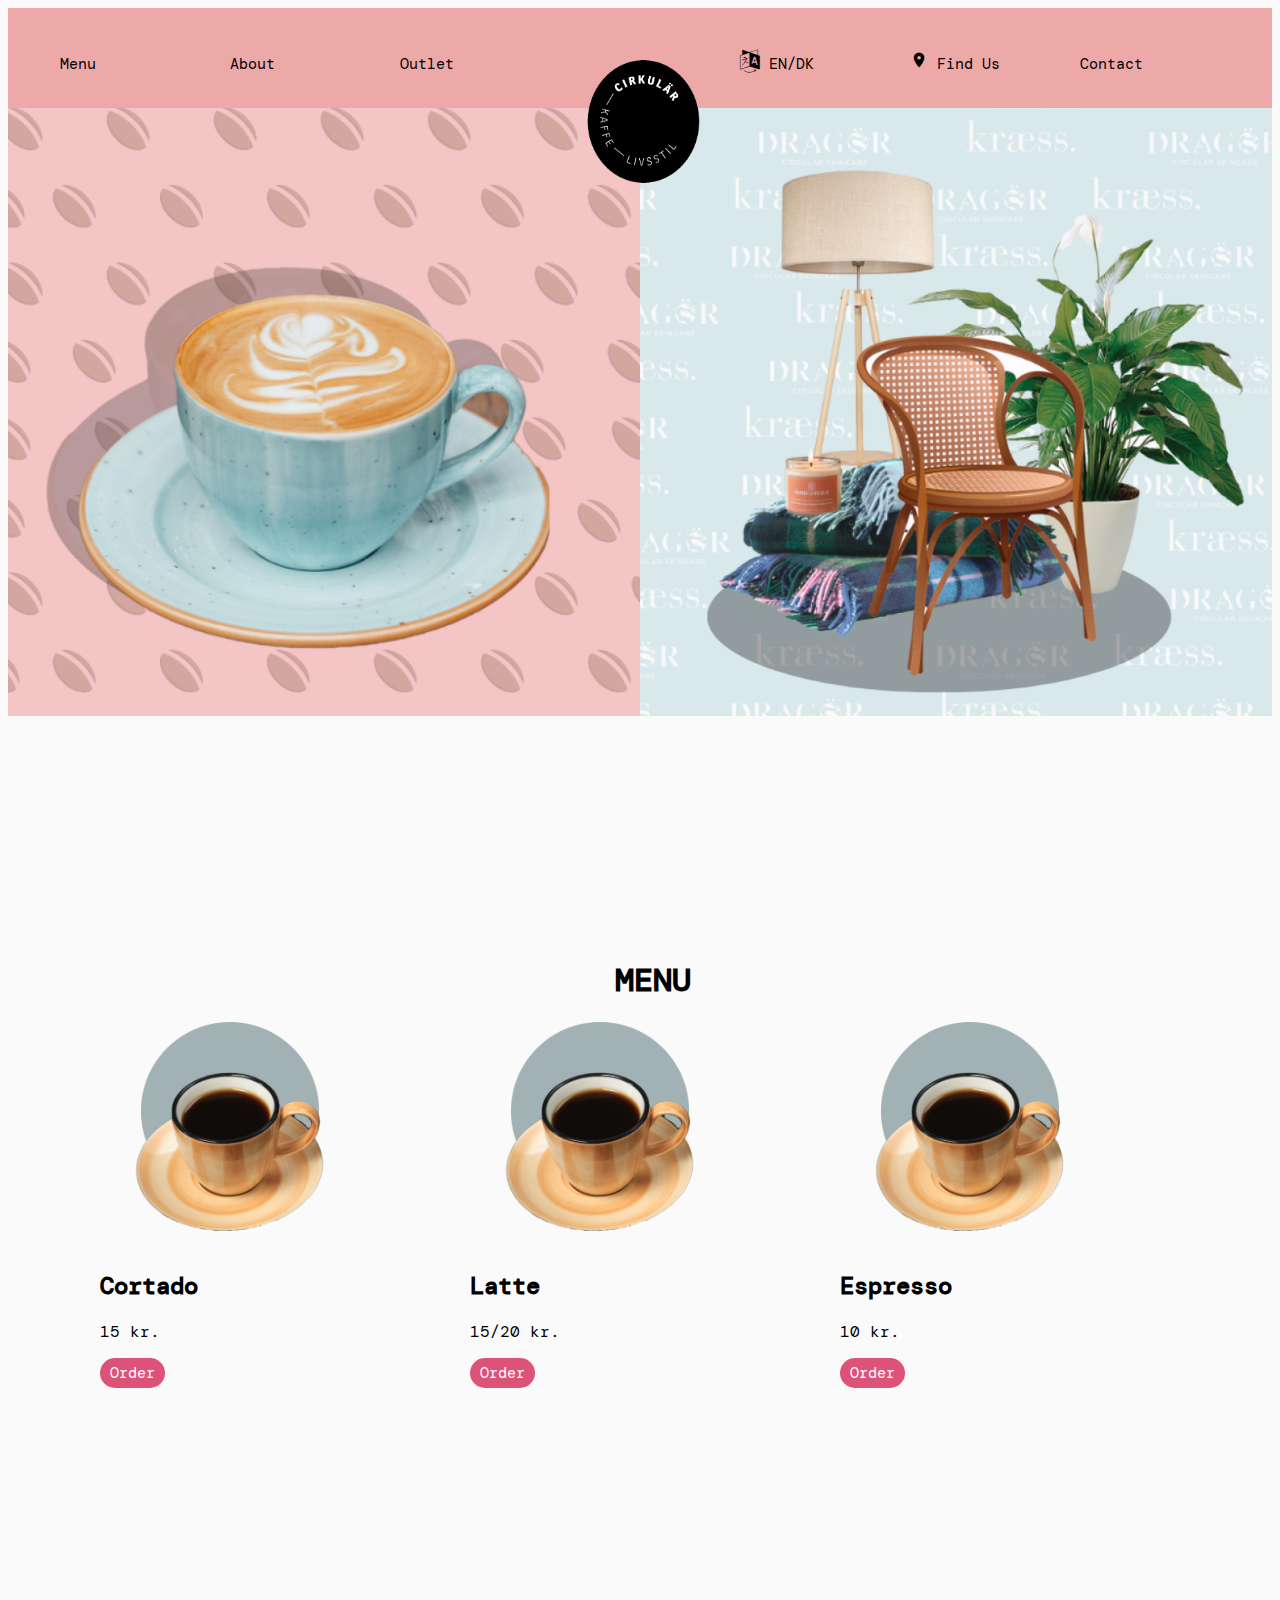
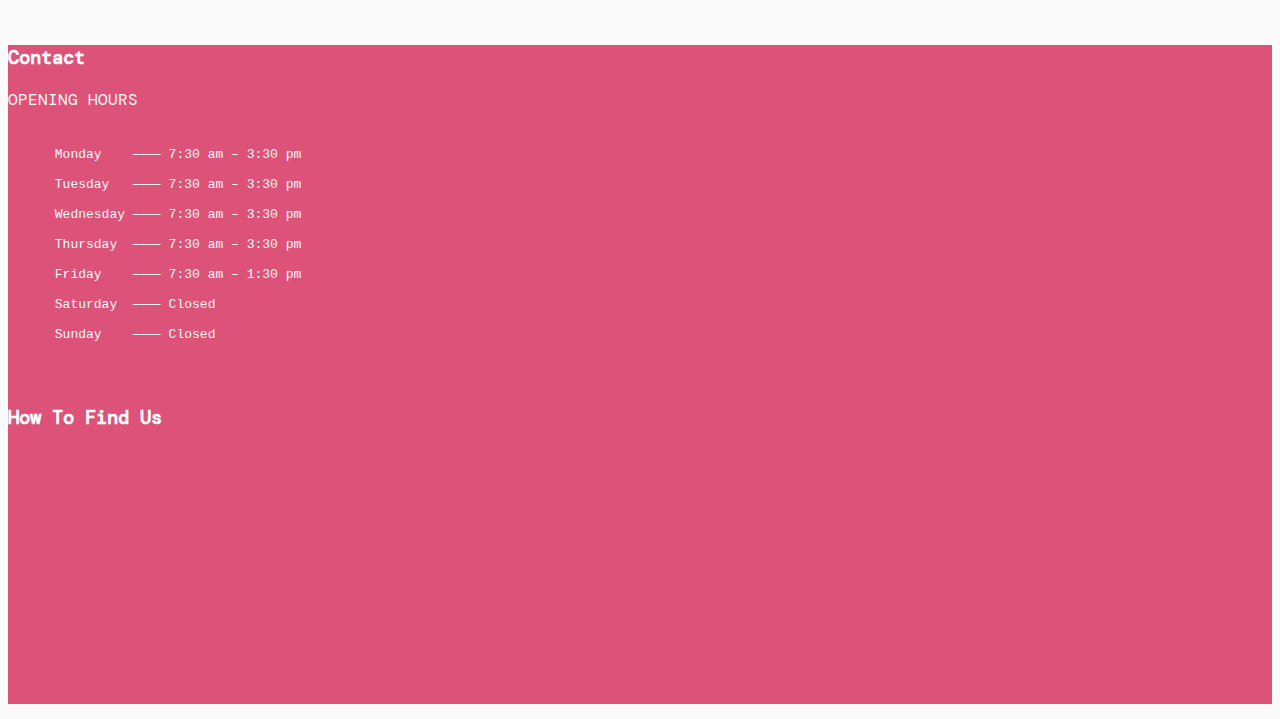
<file: SPRINT project ver 2/index.html>
<!DOCTYPE html>
<html lang="en">
<head>
  <meta charset="UTF-8">
  <meta name="viewport" content="width=device-width, initial-scale=1.0">
  <meta http-equiv="X-UA-Compatible" content="ie=edge">
  <title>Document</title>
  <link rel="stylesheet" href="css/css.css">
  <meta name="viewport" content="width=device-width, initial-scale=1">
<link href="https://fonts.googleapis.com/icon?family=Material+Icons" rel="stylesheet">
<meta name="viewport" content="width=device-width, initial-scale=1">
<link rel="stylesheet" href="https://cdnjs.cloudflare.com/ajax/libs/font-awesome/4.7.0/css/font-awesome.min.css">


  <link rel="preconnect" href="https://fonts.googleapis.com">
<link rel="preconnect" href="https://fonts.gstatic.com" crossorigin>
<link href="https://fonts.googleapis.com/css2?family=Fraunces:opsz,wght@9..144,600&display=swap" rel="stylesheet">
<style>
  @import url('https://fonts.googleapis.com/css2?family=DM+Mono&family=Fraunces:opsz,wght@9..144,600&display=swap');
</style>

</head>


<header>

  <div class="topnav">
    <ol>
    <a href="#menu">Menu</a>
    <a href="#about">About</a>
    <a href="#outlet">Outlet</a>
    <a href="index.html"><img src="images/Logo.png" alt="Home"></a>
    <a href="#"> <i class="fa fa-language" style="font-size:23px"></i> EN/DK</a>
    <a href="find-us.html"> <i class="material-icons" style="font-size:18px">place</i> Find Us</a>
    <a href="#">Contact</a>
    
    </ol>
  </div>
  
  </header>

<body>
 
<!-- Photos of coffee and outlet-->
<div id="ads"> 

  <div id="cafead">
  <img src="images/cafead.png">
  </div>

  <div id="outletad">
  <img src="images/outletad.png">
  </div>
</div>
<!---->

<br>
<br>
<br>
<br>
<br>
<br>

<!-- Menu -->
<div id="menu">

 <h1>MENU</h1> 

</div>

<div class="row">
  <div class="column">
    <img id="yellow" src="images/cafeyellow.png">
    <h2>Cortado</h2>
    <p>15 kr.</p>
    <button>Order</button>
  </div>

  <div class="column">
    <img id="yellow" src="images/cafeyellow.png">
    <h2>Latte</h2>
    <p>15/20 kr.</p>
    <button>Order</button>
  </div>

  <div class="column">
    <img id="yellow" src="images/cafeyellow.png">
    <h2>Espresso</h2>
    <p>10 kr.</p>
    <button>Order</button>
  </div>
  
</div>

</div>

  <script src="js/js.js"></script>
</body>

<br><br><br><br><br><br><br><br><br><br><br><br>
<br><br><br><br><br><br><br><br><br><br><br><br>



<footer>
  <div>
    <h3>
      Contact
    </h3>
    <p>OPENING HOURS <br> <br>
      <pre>
      Monday    ⎯⎯⎯⎯ 7:30 am – 3:30 pm <br>
      Tuesday   ⎯⎯⎯⎯ 7:30 am – 3:30 pm <br>
      Wednesday ⎯⎯⎯⎯ 7:30 am – 3:30 pm <br>
      Thursday  ⎯⎯⎯⎯ 7:30 am – 3:30 pm <br>
      Friday    ⎯⎯⎯⎯ 7:30 am – 1:30 pm <br>
      Saturday  ⎯⎯⎯⎯ Closed <br>
      Sunday    ⎯⎯⎯⎯ Closed <br>
      
    </pre>
      
    </p>
  </div>
  <aside>
    <h3>How To Find Us</h3>
   <iframe src="https://www.google.com/maps/embed?pb=!1m18!1m12!1m3!1d2224.306280455488!2d10.147250075977512!3d56.117219763864796!2m3!1f0!2f0!3f0!3m2!1i1024!2i768!4f13.1!3m3!1m2!1s0x464c6a9e048933af%3A0x7784e14d083fc32c!2sRingvej%20Syd%20104%2C%208260%20Viby!5e0!3m2!1sen!2sdk!4v1693663460819!5m2!1sen!2sdk" width="400" height="250" style="border:0;" allowfullscreen="" loading="lazy" referrerpolicy="no-referrer-when-downgrade"></iframe>
  </aside>
</footer>




</html>
</file>
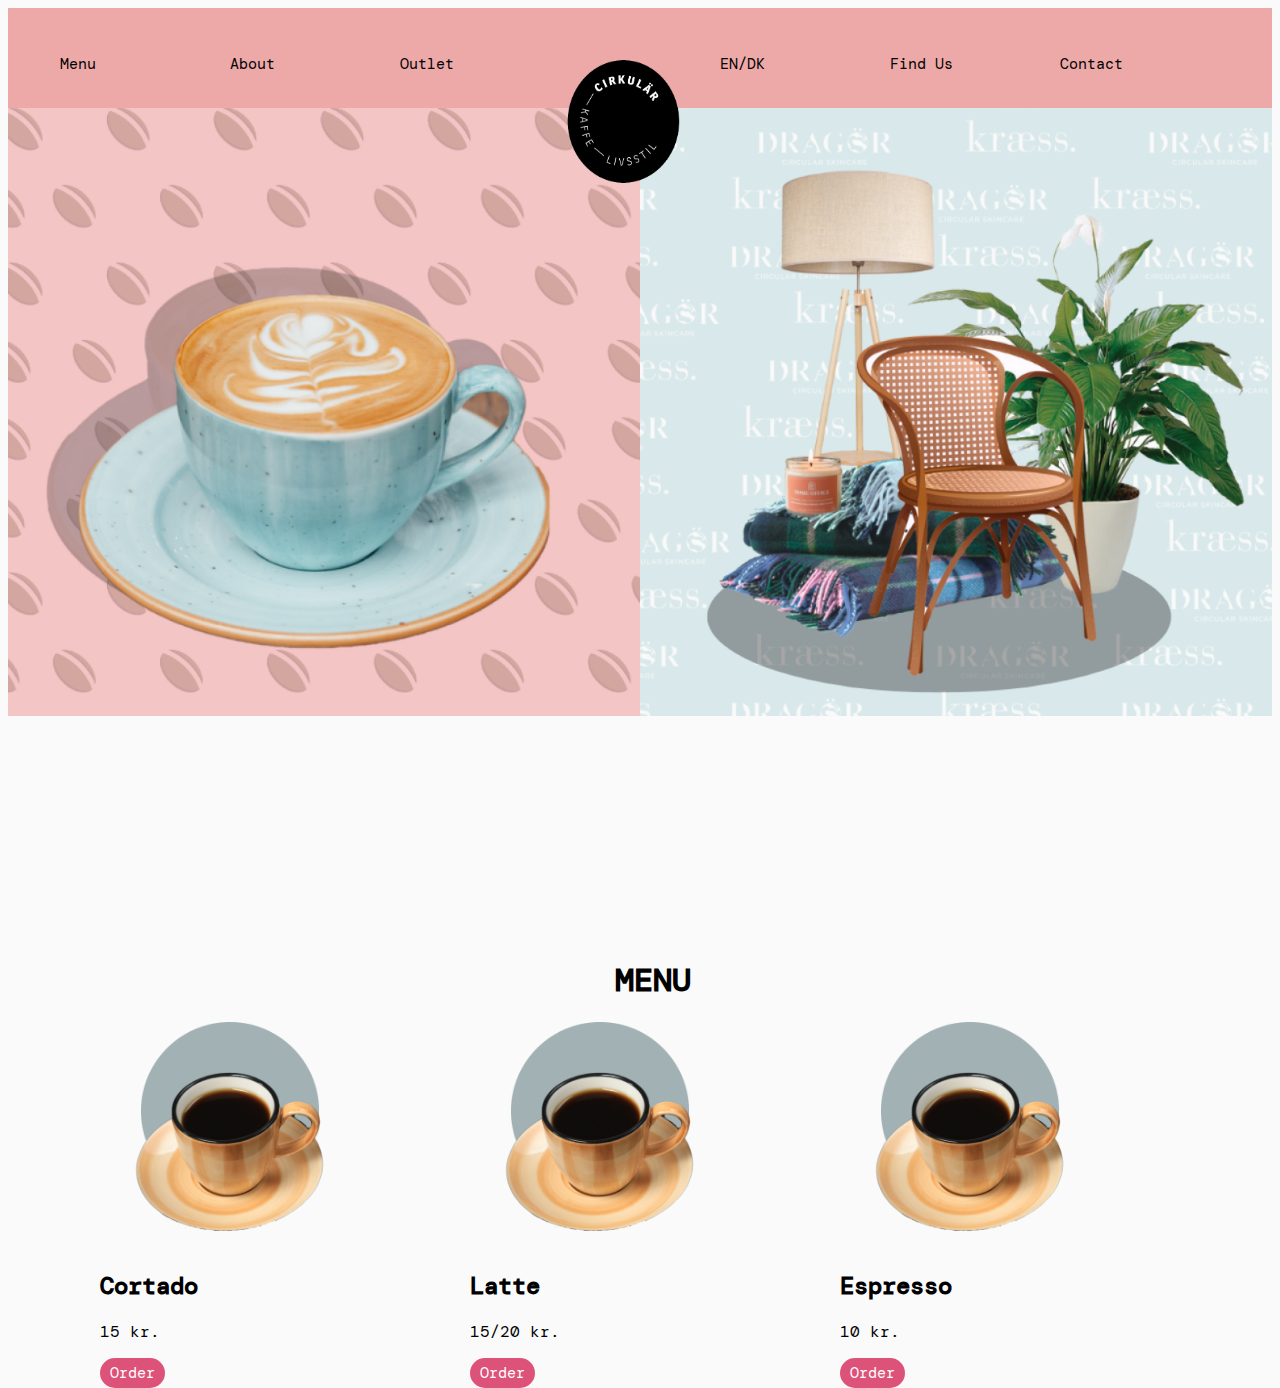
<file: SPRINT project/index.html>
<!DOCTYPE html>
<html lang="en">
<head>
  <meta charset="UTF-8">
  <meta name="viewport" content="width=device-width, initial-scale=1.0">
  <meta http-equiv="X-UA-Compatible" content="ie=edge">
  <title>Document</title>
  <link rel="stylesheet" href="css/css.css">

  <link rel="preconnect" href="https://fonts.googleapis.com">
<link rel="preconnect" href="https://fonts.gstatic.com" crossorigin>
<link href="https://fonts.googleapis.com/css2?family=Fraunces:opsz,wght@9..144,600&display=swap" rel="stylesheet">
<style>
  @import url('https://fonts.googleapis.com/css2?family=DM+Mono&family=Fraunces:opsz,wght@9..144,600&display=swap');
</style>

</head>


<header>

  <div class="topnav">
    <ol>
    <a href="#menu">Menu</a>
    <a href="#about">About</a>
    <a href="#outlet">Outlet</a>
    <img src="images/Logo.png" alt="Logo">
    <a href="#">EN/DK</a>
    <a href="find-us.html">Find Us</a>
    <a href="#">Contact</a>
    
    </ol>
  </div>
  
  </header>

<body>
 
<!-- Photos of coffee and outlet-->
<div id="ads"> 

  <div id="cafead">
  <img src="images/cafead.png">
  </div>

  <div id="outletad">
  <img src="images/outletad.png">
  </div>
</div>
<!---->

<br>
<br>
<br>
<br>
<br>
<br>

<!-- Menu -->
<div id="menu">

 <h1>MENU</h1> 

</div>

<div class="row">
  <div class="column">
    <img id="yellow" src="images/cafeyellow.png">
    <h2>Cortado</h2>
    <p>15 kr.</p>
    <button>Order</button>
  </div>

  <div class="column">
    <img id="yellow" src="images/cafeyellow.png">
    <h2>Latte</h2>
    <p>15/20 kr.</p>
    <button>Order</button>
  </div>

  <div class="column">
    <img id="yellow" src="images/cafeyellow.png">
    <h2>Espresso</h2>
    <p>10 kr.</p>
    <button>Order</button>
  </div>
</div>

</div>
<!---->



  <script src="js/js.js"></script>
</body>







</html>
</file>
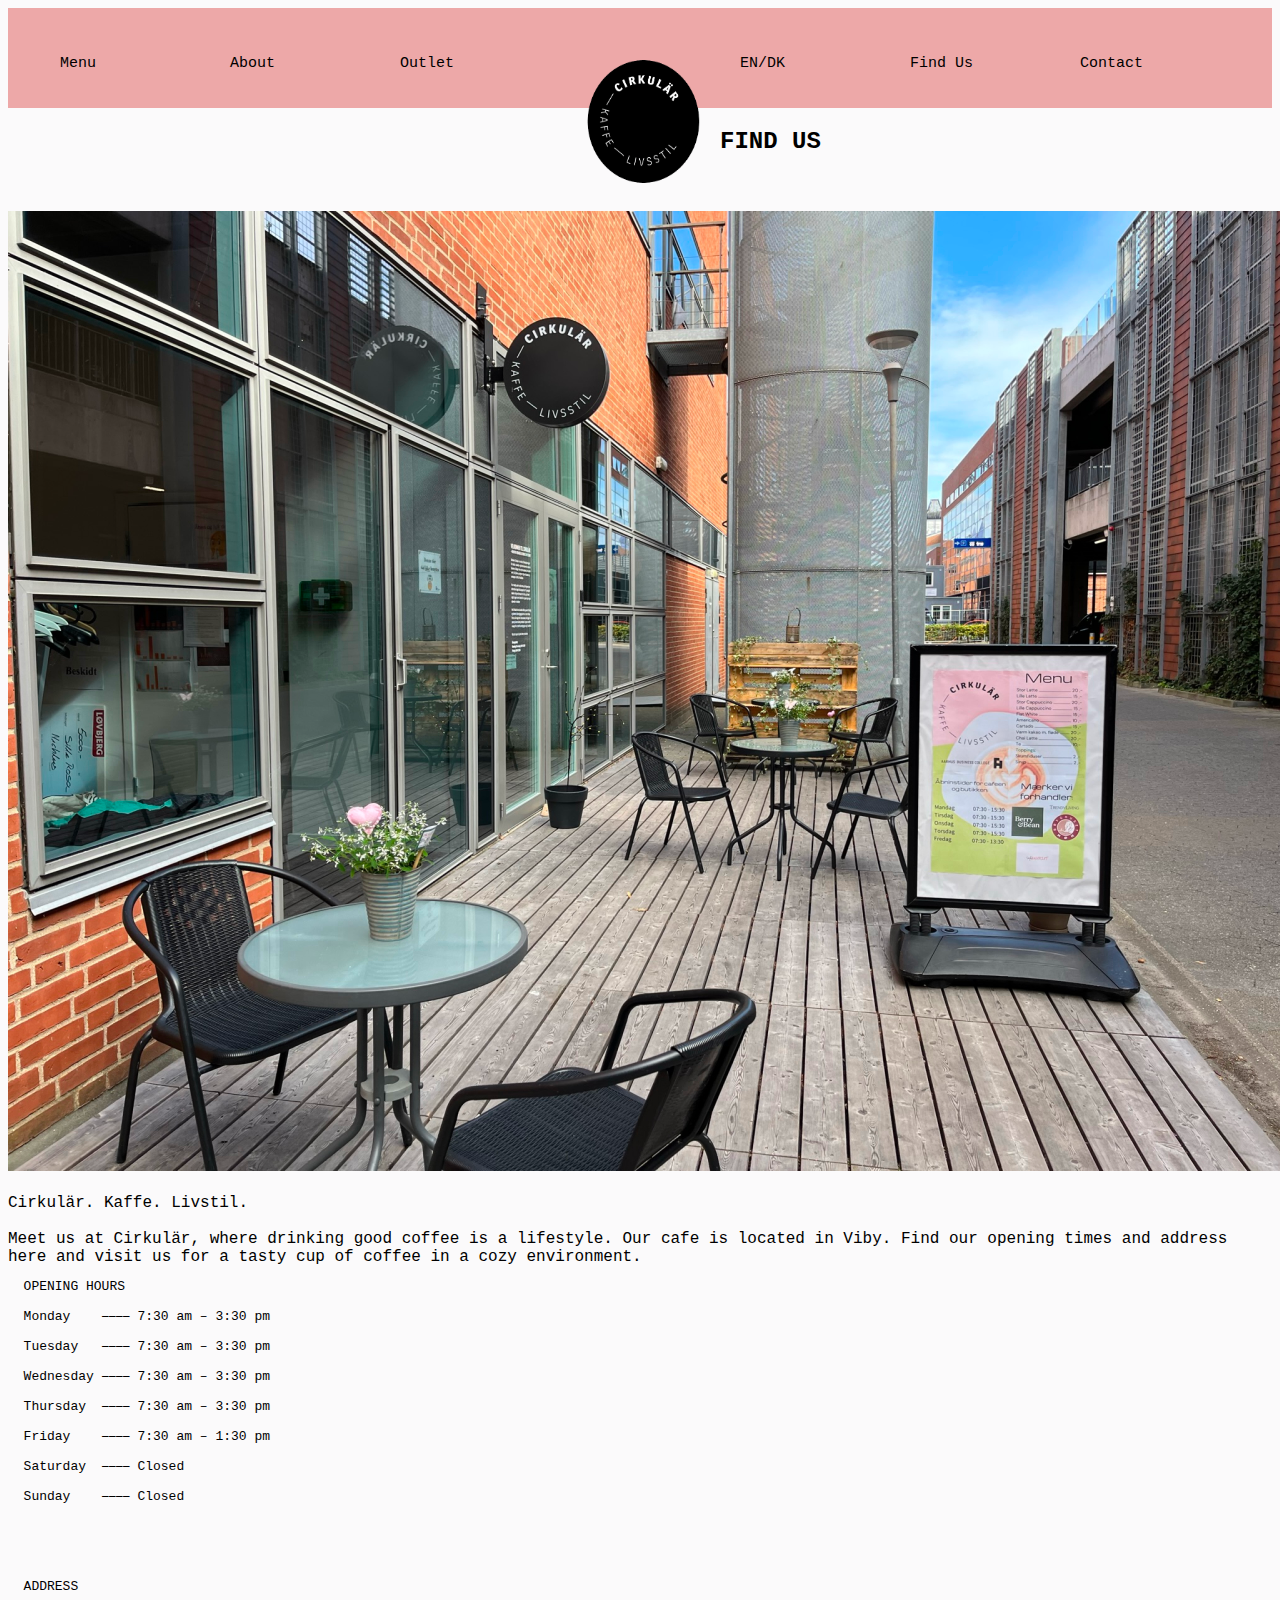
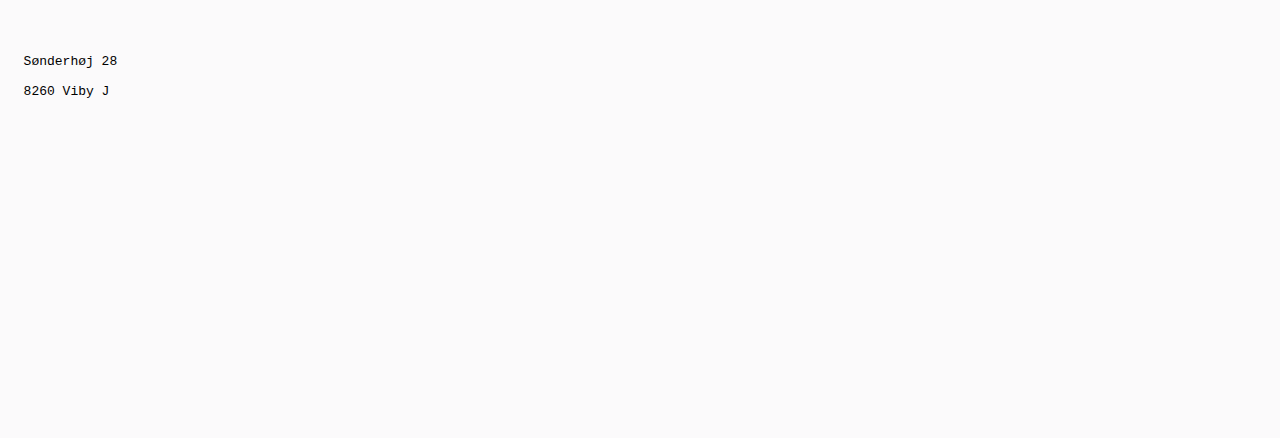
<file: SPRINT project ver 2/find-us.html>
<!DOCTYPE html>
<html lang="en">
<head>
  <meta charset="UTF-8">
  <meta name="viewport" content="width=device-width, initial-scale=1.0">
  <meta http-equiv="X-UA-Compatible" content="ie=edge">
  <title>Find us - Cirkular</title>
  <link rel="stylesheet" href="css/css.css">
</head>


<header>

  <div class="topnav">
    <ol>
    <a href="#menu">Menu</a>
    <a href="#about">About</a>
    <a href="#outlet">Outlet</a>
    <a href="index.html"><img src="images/Logo.png" alt="Home"></a>
    <!--<img src="images/Logo.png" alt="Logo"> -->
    <a href="#">EN/DK</a>
    <a href="find-us.html">Find Us</a>
    <a href="#">Contact</a>
    
    </ol>
  </div>
  
  </header>


<body>

<h2>FIND US</h2>

<br>
<br>

<img src="images/CafeEntrance1.png" alt="CafeEntrance">

<div>
  <br>
  Cirkulär. Kaffe. Livstil. 
  <br>
  <br>

Meet us at Cirkulär, where drinking good coffee is a lifestyle.

Our cafe is located in Viby. Find our opening times and address here and visit us for a tasty cup of coffee in a cozy environment.


<br>
</div>

<div><pre>
  OPENING HOURS
 
  Monday    ⎯⎯⎯⎯ 7:30 am – 3:30 pm <br>
  Tuesday   ⎯⎯⎯⎯ 7:30 am – 3:30 pm <br>
  Wednesday ⎯⎯⎯⎯ 7:30 am – 3:30 pm <br>
  Thursday  ⎯⎯⎯⎯ 7:30 am – 3:30 pm <br>
  Friday    ⎯⎯⎯⎯ 7:30 am – 1:30 pm <br>
  Saturday  ⎯⎯⎯⎯ Closed <br>
  Sunday    ⎯⎯⎯⎯ Closed <br>
  <br>
  <br>
  ADDRESS
  <br>
  <br>
  Sønderhøj 28 <br>
  8260 Viby J
</div>

<div>
  <iframe src="https://www.google.com/maps/embed?pb=!1m18!1m12!1m3!1d16321.052889277738!2d10.138795167815198!3d56.1090370937278!2m3!1f0!2f0!3f0!3m2!1i1024!2i768!4f13.1!3m3!1m2!1s0x464c41313bdf1129%3A0x4061eb0834a8568a!2zQ2lya3Vsw6Ry!5e0!3m2!1sen!2sdk!4v1695366509674!5m2!1sen!2sdk" width="400" height="300" style="border:0;" allowfullscreen="" loading="lazy" referrerpolicy="no-referrer-when-downgrade"></iframe>
</div>

</pre>
  
  <script src="js/js.js"></script>
</body>
</html>


<!-- -->
</file>
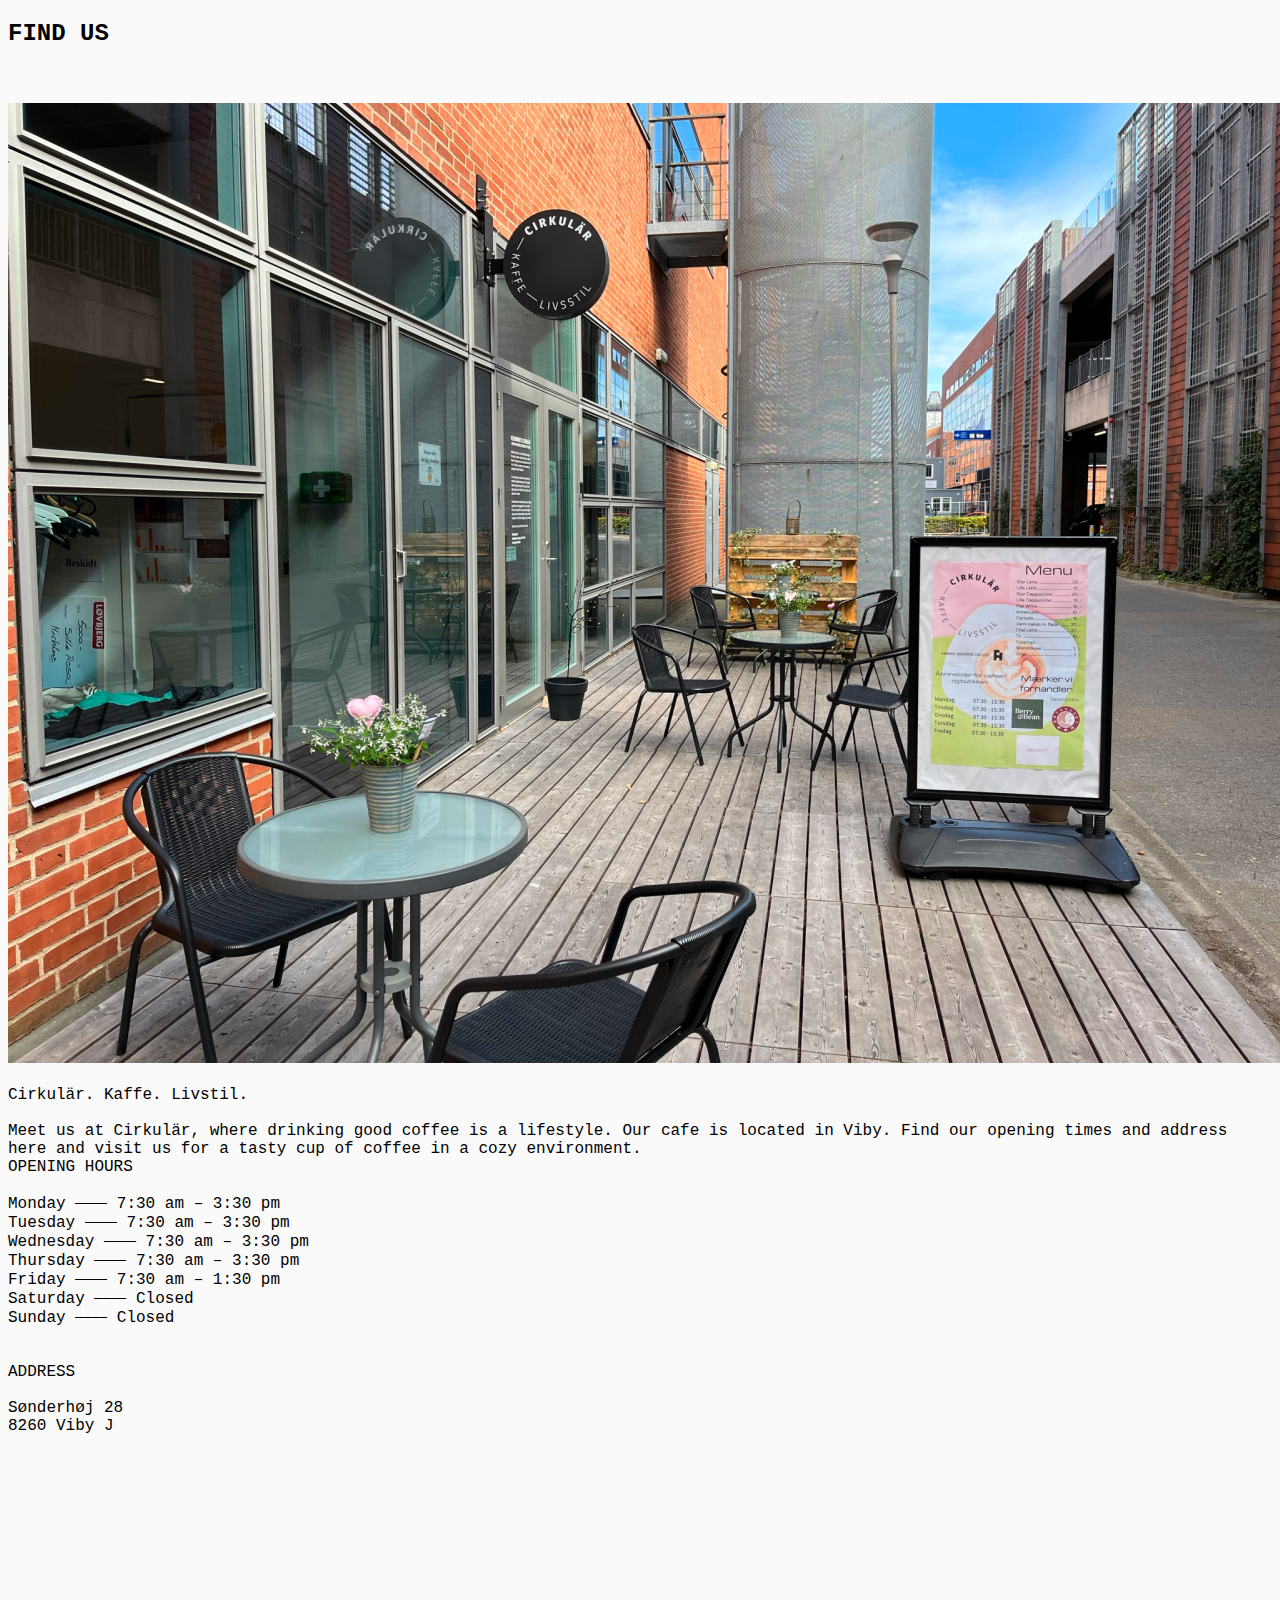
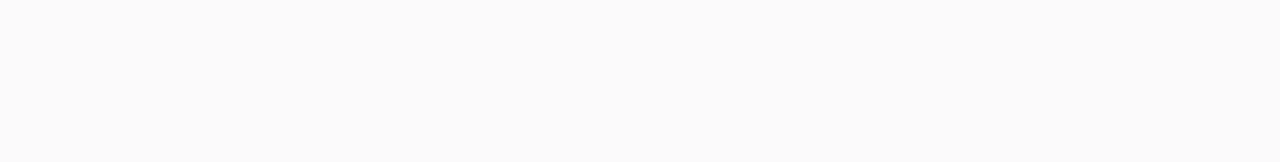
<file: SPRINT project/find-us.html>
<!DOCTYPE html>
<html lang="en">
<head>
  <meta charset="UTF-8">
  <meta name="viewport" content="width=device-width, initial-scale=1.0">
  <meta http-equiv="X-UA-Compatible" content="ie=edge">
  <title>Find us - Cirkular</title>
  <link rel="stylesheet" href="css/css.css">
</head>

<body>

<h2>FIND US</h2>

<br>
<br>

<img src="images/CafeEntrance1.png" alt="CafeEntrance">

<div>
  <br>
  Cirkulär. Kaffe. Livstil. 
  <br>
  <br>

Meet us at Cirkulär, where drinking good coffee is a lifestyle.

Our cafe is located in Viby. Find our opening times and address here and visit us for a tasty cup of coffee in a cozy environment.


<br>
</div>

<div>
  OPENING HOURS
  <br>
  <br>
  Monday    ⎯⎯⎯⎯ 7:30 am – 3:30 pm <br>
  Tuesday   ⎯⎯⎯⎯ 7:30 am – 3:30 pm <br>
  Wednesday ⎯⎯⎯⎯ 7:30 am – 3:30 pm <br>
  Thursday  ⎯⎯⎯⎯ 7:30 am – 3:30 pm <br>
  Friday    ⎯⎯⎯⎯ 7:30 am – 1:30 pm <br>
  Saturday  ⎯⎯⎯⎯ Closed <br>
  Sunday    ⎯⎯⎯⎯ Closed <br>
  <br>
  <br>
  ADDRESS
  <br>
  <br>
  Sønderhøj 28 <br>
  8260 Viby J
</div>

<div>
  <iframe src="https://www.google.com/maps/embed?pb=!1m18!1m12!1m3!1d16321.052889277738!2d10.138795167815198!3d56.1090370937278!2m3!1f0!2f0!3f0!3m2!1i1024!2i768!4f13.1!3m3!1m2!1s0x464c41313bdf1129%3A0x4061eb0834a8568a!2zQ2lya3Vsw6Ry!5e0!3m2!1sen!2sdk!4v1695366509674!5m2!1sen!2sdk" width="400" height="300" style="border:0;" allowfullscreen="" loading="lazy" referrerpolicy="no-referrer-when-downgrade"></iframe>
</div>


  
  
  <script src="js/js.js"></script>
</body>
</html>


<!-- -->
</file>
<file: SPRINT project ver 2/css/css.css>
/* Define variables in the :root */
:root {
    --navbar: #EDA8A8 ;
    --backgr:#FBFAFB;
    --dirtyWhite: #FBFAFB;
    --lightBlue: #D9E9EB;
    --dirtyBlack: #383239;
    --basePink: #EDA8A8;
    --accentPink: #DC5278;
    --gray: #A1B1B4;

  }

body{
    font-family: 'DM Mono', monospace;
    background-color:#FBFAFB;
  
}

.topnav{
  background-color: #EDA8A8 ;
  width: 100%;
  padding-bottom: 40px;
  padding-top: 40px;
  margin-left: auto;
  margin-right: auto;
  align-items: center;
  height: 20px;
  z-index: 100;
  position: relative;
}

.topnav a{
  text-decoration: none;
  padding-left: 20px;
  color: black;
  font-family: 'DM Mono', monospace;
}

.topnav a:hover{
  color:#FBFAFB;
  text-decoration: underline 2px;
  
}

.topnav img{
  float: left;
  width: 150px;
  height: 150px;
  position: center;
  display: block;
  z-index: 1000;
}

display: clear;

.topnav
{
	width: 1200px;
	text-align: center;
	padding-left: 10px;
	margin-left: auto;
	margin-right: auto;
  z-index: 1000;
}

ol
{
	padding: 0;
	margin: 0;
	list-style-type: none;
	line-height: 200%;
	height: 42px;
	margin-left: auto;
	margin-right: auto;
	width: 1200px;
}

ol p
{
	
	text-align: left;
	margin: 0 0;
	width: 190px;
	float: left;
	padding-right: 6%;
}

ol a
{
	color: white;
	text-decoration: none;
	display: block;
	font-size: 15px;
	width: 150px;
	margin-left: auto;
	margin-right: auto;
	display: inline-block;
	float: left;
}

#cafead img{
  width:50%;
  float: left;
}

#outletad img{
  width: 50%;
}

#ads img {
  position: relative;
  top: -90px;
}

h1{
  margin-left: auto;
  margin-right: auto;
  display: block;
  width: 50px;
}


#yellow{
  display: block;
  width: 350px;
}

#blue{
  display: block;
  width: 200px;
}

#pink{
  display: block;
  width: 350px;
}

#first
{
  width:1300px;
}

#green{
  clear: both;
  width: 300px;
}

.column {
  float: left;
  width: 30%;
  height: 100px;
  justify-content: center;
}


.row {
  display: flex;
  justify-content: center;
  clear: both;
  margin-left: 30px;

}

button{
  background-color: #DC5278;
  font-family: 'DM Mono', monospace;
  font-size: 15px;
  border-radius: 24px;
  color: white;
  border: none;
  cursor: pointer;
  padding-left: 10px;
  padding-right: 10px;
  padding-top: 5px;
  padding-bottom: 5px;
}

button:hover{
  background-color: #CB4167;
}

footer {
  background-color: #DC5278;
  color:#FBFAFB;
  text-align: left;
}
</file>
<file: SPRINT project/css/css.css>
/* Define variables in the :root */
:root {
    --navbar: #EDA8A8 ;
    --backgr:#FBFAFB;
    --dirtyWhite: #FBFAFB;
    --lightBlue: #D9E9EB;
    --dirtyBlack: #383239;
    --basePink: #EDA8A8;
    --accentPink: #DC5278;
    --gray: #A1B1B4;

  }

body{
    font-family: 'DM Mono', monospace;
    background-color:#FBFAFB;
  
}

.topnav{
  background-color: #EDA8A8 ;
  width: 100%;
  padding-bottom: 40px;
  padding-top: 40px;
  margin-left: auto;
  margin-right: auto;
  align-items: center;
  height: 20px;
  z-index: 100;
  position: relative;
}

.topnav a{
  text-decoration: none;
  padding-left: 20px;
  color: black;
  font-family: 'DM Mono', monospace;
}

.topnav a:hover{
  color:#FBFAFB;
  text-decoration: underline 2px;
  
}

.topnav img{
  float: left;
  width: 150px;
  height: 150px;
  position: center;
  display: block;
  z-index: 1000;
}

display: clear;

.topnav
{
	width: 1200px;
	text-align: center;
	padding-left: 10px;
	margin-left: auto;
	margin-right: auto;
  z-index: 1000;
}


ol
{
	padding: 0;
	margin: 0;
	list-style-type: none;
	line-height: 200%;
	height: 42px;
	margin-left: auto;
	margin-right: auto;
	width: 1200px;
}

ol p
{
	
	text-align: left;
	margin: 0 0;
	width: 190px;
	float: left;
	padding-right: 6%;
}

ol a
{
	color: white;
	text-decoration: none;
	display: block;
	font-size: 15px;
	width: 150px;
	margin-left: auto;
	margin-right: auto;
	display: inline-block;
	float: left;
}

#cafead img{
  width:50%;
  float: left;
}

#outletad img{
  width: 50%;
}

#ads img {
  position: relative;
  top: -90px;
}

h1{
  margin-left: auto;
  margin-right: auto;
  display: block;
  width: 50px;
}

.topnav2 {
  padding-bottom: 40px;
  padding-top: 40px;
  margin-left: auto;
  margin-right: auto;
  align-items: center;
  height: 20px;
  z-index: 100;
  position: relative;
}

#yellow{
  display: block;
  width: 350px;
}

#blue{
  display: block;

  width: 200px;
}

#pink{
  display: block;
  width: 350px;
}

#first
{
  width:1300px;
}

#green{
  clear: both;
  width: 300px;
}

.column {
  float: left;
  width: 30%;
  height: 100px;
  justify-content: center;
}


.row {
  display: flex;
  justify-content: center;
  clear: both;
  margin-left: 30px;
}

button{
  background-color: #DC5278;
  font-family: 'DM Mono', monospace;
  font-size: 15px;
  border-radius: 24px;
  color: white;
  border: none;
  cursor: pointer;
  padding-left: 10px;
  padding-right: 10px;
  padding-top: 5px;
  padding-bottom: 5px;
}

button:hover{
  background-color: #CB4167;
}
</file>
